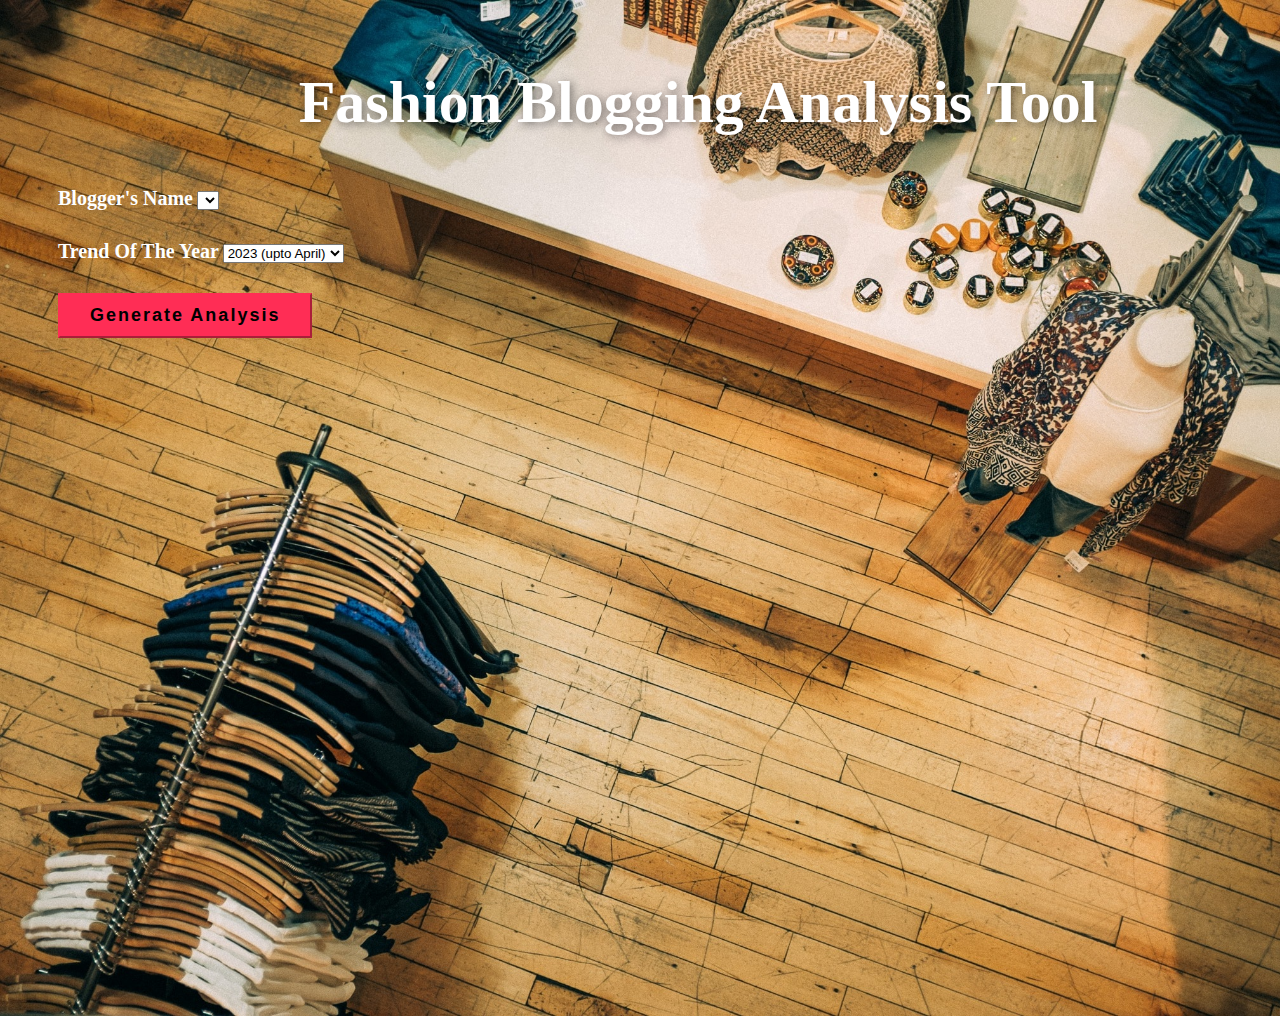
<file: index.html>
<!DOCTYPE html>
<html>
<head>
	<title>Fashion Blogging Analysis Tool</title>
	<link href="https://cdn.jsdelivr.net/npm/bootstrap@5.3.0-alpha3/dist/css/bootstrap.min.css" rel="stylesheet" integrity="sha384-KK94CHFLLe+nY2dmCWGMq91rCGa5gtU4mk92HdvYe+M/SXH301p5ILy+dN9+nJOZ" crossorigin="anonymous">
	<link rel="stylesheet" href="style.css">
	<script src="https://code.jquery.com/jquery-3.6.4.js" integrity="sha256-a9jBBRygX1Bh5lt8GZjXDzyOB+bWve9EiO7tROUtj/E=" crossorigin="anonymous"></script>

</head>
<body>
	<div class="container">
		<div class="row">
			<div class="col-md-12">
				<h1>Fashion Blogging Analysis Tool</h1>
				<form>
					<div class="form-group">
						<label for="bloggerName" >Blogger's Name</label>
						<select class="form-control" id="bloggerName">
						
						</select>
						
					</div>
					<div class="form-group">
						<label for="trendSelect">Trend of the Year</label>
						<select class="form-control" id="trendSelect">
							<option value="1">2023 (upto April)</option>
							<option value="2">2022</option>
							<option value="3">2021</option>
							
							
						</select>
					</div>
					<button type = "button" class = "btn btn-primary">Generate Analysis</button>
				</form>
			</div>
		</div>
		<div class="result">
			<p class="info">

			</p>
		</div>
	</div>

	<script type = "module" src="script.js"></script>
</body>
</html>
</file>
<file: style.css>
body {
	width: 100vw;
	background-image: url('images/background.jpg');
	background-size: cover;
	background-position: center;
	height: 100vh;
	/* overflow: auto; */
	padding: 50px;

}

.form-group {
	margin-bottom: 30px;
}

.btn-primary {
	background-color: #ff2d55;
	border-color: #ff2d55;
	padding: 10px 30px;
	font-size: 18px;
	font-weight: bold;
	letter-spacing: 2px;
}

.btn-primary:hover {
	background-color: #f52b50;
	border-color: #f52b50;
}

h1 {
	color: #fff;
	font-size: 60px;
	font-weight: bold;
	text-align: center;
	margin-top: 0;
	margin-bottom: 50px;
	text-shadow: 2px 2px 10px rgba(0, 0, 0, 0.5);
}

label {
	font-size: 20px;
	font-weight: 700;
	color: white;
}

.result {
	display: none;
	margin: 20px;
	padding: 10px 30px;
	height: 300px;
	width: 100%;
	background-color: white;
	overflow:  auto;
}

.trend {
	font-size: 20px;
	padding-top : 10px;
	padding-bottom: 15px;
	display: block;
}

.year {
	font-weight: 700;
}
/* .row::before{
	content : '';
	position: absolute;
	
	left : -1%;
	top : %;
	bottom : 50%;
	height : 5px;
	width : 5px;
	border-radius: 50%;
	background-color: red;

} */
.row {
	position : relative;
	font-size : 15px;
	font-weight: 500;
	text-transform: capitalize;
	margin: 10px 0px;
}
</file>
